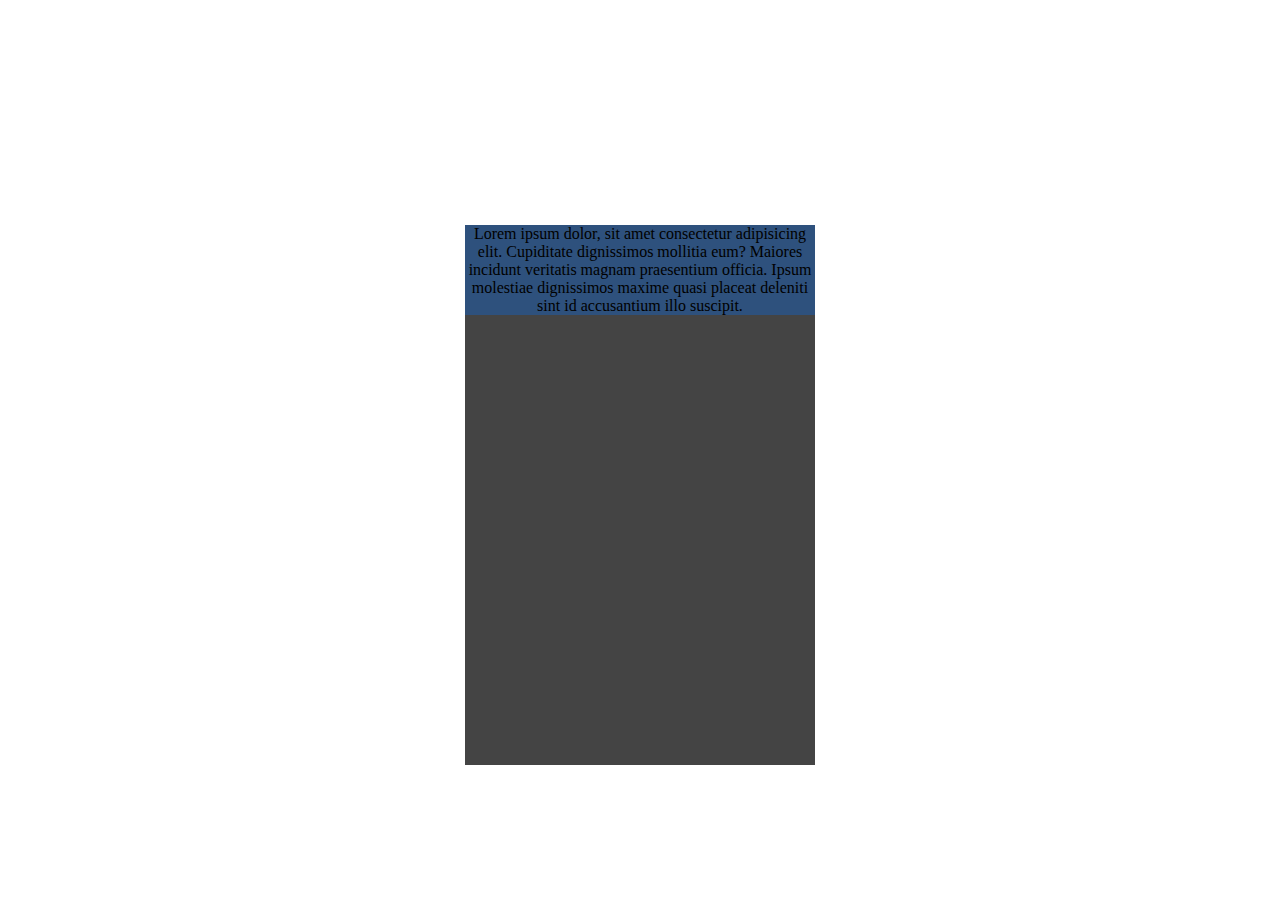
<file: index.html>
<!DOCTYPE html>
<html lang="en">

<head>
    <meta charset="UTF-8">
    <meta name="viewport" content="width=device-width, initial-scale=1.0">
    <title>Guestbook</title>
    <link rel="stylesheet" href="style.css">
</head>

<body>
    <div class="container">
        Lorem ipsum dolor, sit amet consectetur adipisicing elit. Cupiditate dignissimos mollitia eum? Maiores incidunt veritatis magnam praesentium officia.
        Ipsum molestiae dignissimos maxime quasi
         placeat deleniti sint id accusantium illo suscipit.
        <div class="cover">
            <figure class="front">
            </figure>
            <figure class="back">
                <div>Hala</div>
            </figure>
        </div>
    </div>
</body>

</html>
</file>
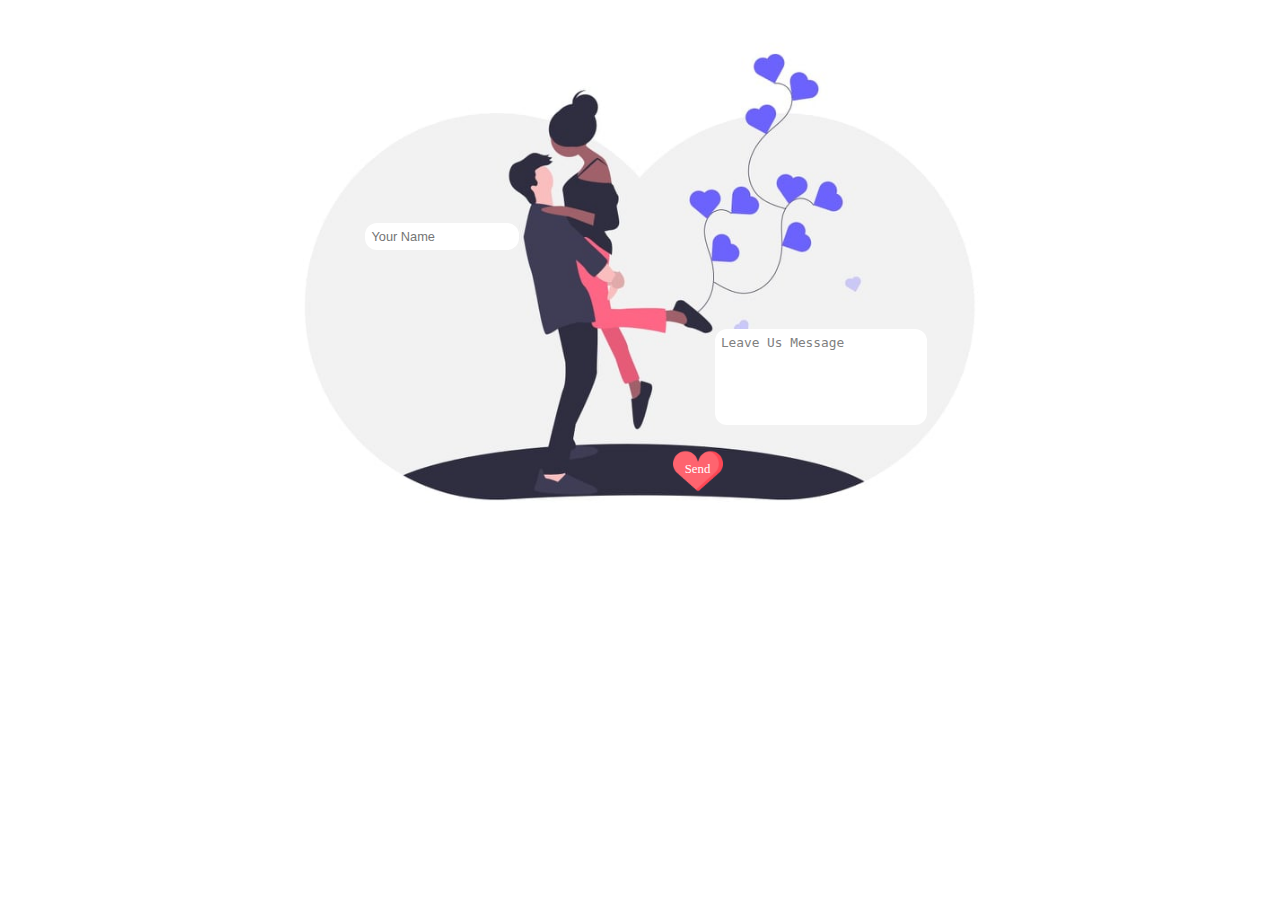
<file: index2.html>
<!DOCTYPE html>
<html lang="en">

<head>
    <meta charset="UTF-8">
    <meta name="viewport" content="width=device-width, initial-scale=1.0">
    <title>Document</title>
    <link rel="stylesheet" href="style.css">
    
</head>

<body>
    <div class="message-container">
        <div class="c">
            <img src="images/bride.jpg" class="imgSrc" alt="">
        </div>
        <div class="userName">
            <input type="text" class="userName-text" placeholder="Your Name">
        </div>
        <div class="messageBody">
            <textarea class="messageBody-text">Leave Us Message</textarea>
        </div>
        <div class="sendButton">
            <img src="images/heart (4).png" class="imgSrc" alt="">
            <span class="button-name">Send</span>
        </div>
    </div>
</body>

</html>
</file>
<file: style.css>
* {
    margin: 0;
    padding: 0;
}

html,
body {
    width: 100%;
    height: 100%;
}

body {
    background: #ffffff;
}

.container {
    width: 350px;
    height: 450px;
    background: #2e517d;
    position: relative;
    left: 50%;
    top: 50%;
    transform: translate(-50%, -50%);
    perspective: 1000px;
    text-align: center;
    align-items: center;
}

.cover {
    width: 100%;
    height: 100%;
    position: absolute;
    background-color: #345b8c;
    transform: rotateY(0deg);
    transform-style: preserve-3d;
    transform-origin: left;
    transition: all .5s ease-in;
}

.container:hover .cover {
    transform: rotateY(-180deg);
}

figure {
    margin: 0;
    display: block;
    position: absolute;
    width: 100%;
    height: 100%;
    backface-visibility: hidden;
}

figure.front {
    background: #444444
}

figure.back {
    background: green;
    transform: rotateY(180deg);
}


/******************** Second page**************/

.message-container {
    width: 65%;
    position: relative;
    margin: 0 auto;
}

.imgSrc {
    width: 100%;
}

.userName,
.messageBody,
.button-name,
.sendButton {
    position: absolute;
}

.userName {
    left: 17%;
    top: 40%;
    width: 17%;
}

.messageBody {
    left: 59%;
    top: 59%;
    width: 24%;
    height: 100%;
}

.userName-text {
    width: 100%;
    outline: none;
    border-radius: 12px;
    border: none;
    padding: 6px;
    color: grey;
    font-size: 1vw;

}

.messageBody-text {
    height: 15%;
    width: 100%;
    resize: none;
    outline: none;
    border-radius: 12px;
    border: none;
    padding: 6px;
    color: grey;
    font-size: 1vw;

}

.sendButton {
    left: 54%;
    top: 80%;
    width: 6%;
    margin: 0 auto;
}

.button-name {
    position: absolute;
    left: 23%;
    top: 30%;
    color: white;
    font-size: 1vw;
}

@media (max-width: 500px) {
    .messageBody {
        width: 22%;
    }
    .userName {
        width: 15%;
    }
    .messageBody-text,.userName-text{
        border-radius: 4px;
        padding: 2px;
    }
    .sendButton{
        top: 79%;
    }
    .button-name {
        top: 29%;

    }
}
@media (max-width: 350px) {
    
    .sendButton{
        top: 78%;
    }
}
</file>
